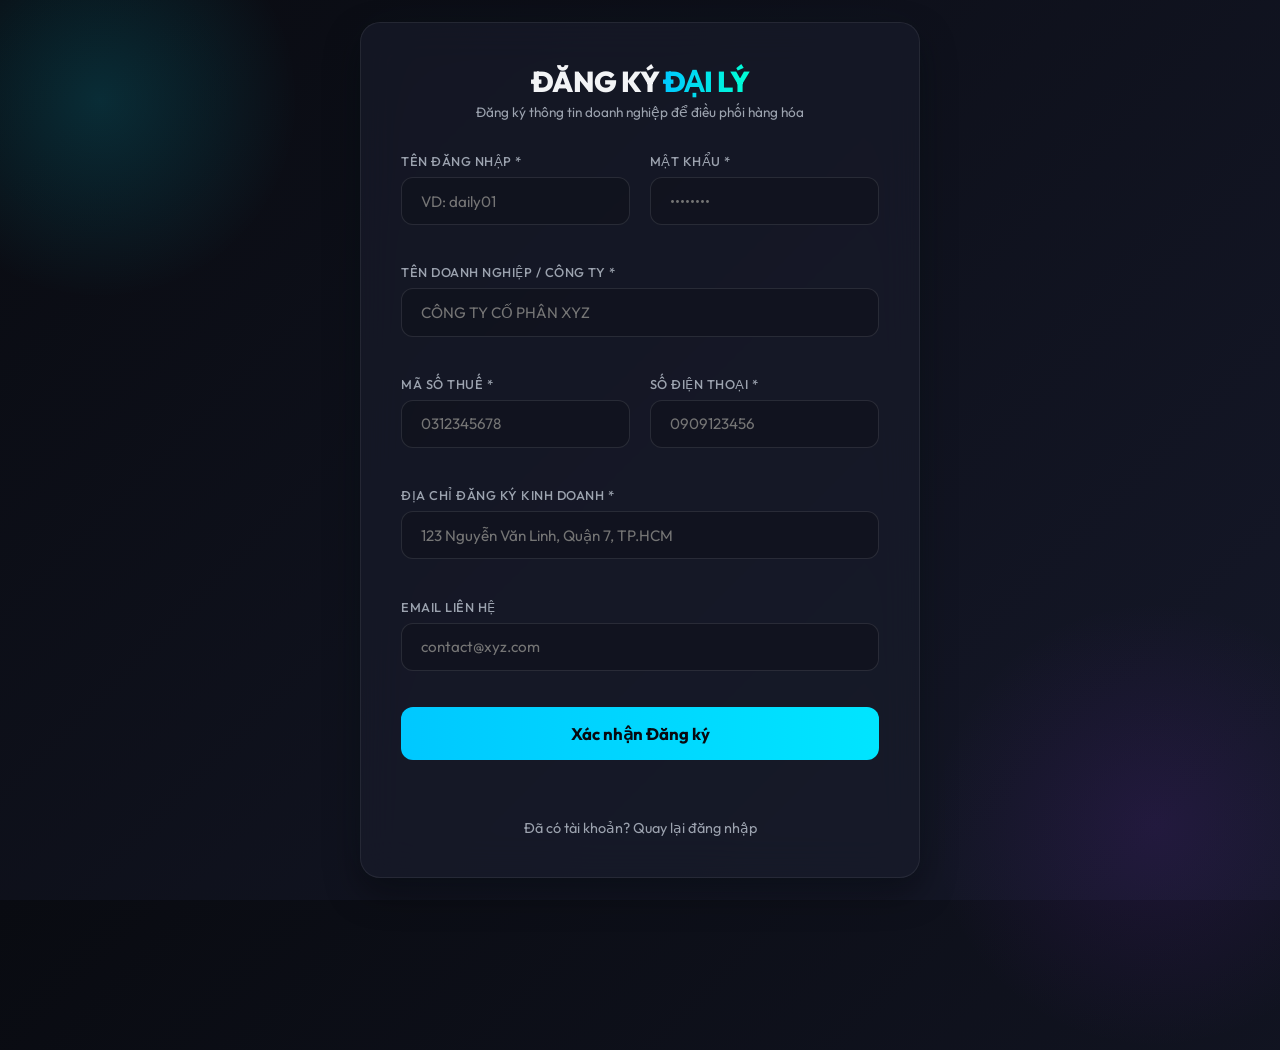
<file: src/main/resources/static/register.html>
<!DOCTYPE html>
<html lang="vi">

<head>
  <meta charset="UTF-8">
  <meta name="viewport" content="width=device-width, initial-scale=1.0">
  <title>News Distribution — Đăng ký Đại lý</title>
  <link rel="preconnect" href="https://fonts.googleapis.com">
  <link rel="preconnect" href="https://fonts.gstatic.com" crossorigin>
  <link href="https://fonts.googleapis.com/css2?family=Outfit:wght@300;400;500;600;700&display=swap" rel="stylesheet">
  <style>
    :root {
      --bg-gradient: linear-gradient(135deg, #090b11 0%, #151829 100%);
      --accent-color: #00e5ff;
      --accent-glow: rgba(0, 229, 255, 0.4);
      --card-bg: rgba(26, 29, 43, 0.65);
      --card-border: rgba(255, 255, 255, 0.07);
      --text-main: #f3f4f6;
      --text-muted: #9ca3af;
      --input-bg: rgba(17, 19, 30, 0.8);
      --input-border: rgba(255, 255, 255, 0.1);
    }

    * {
      box-sizing: border-box;
      margin: 0;
      padding: 0;
      font-family: 'Outfit', sans-serif;
    }

    body {
      background: var(--bg-gradient);
      min-height: 100vh;
      display: flex;
      align-items: center;
      justify-content: center;
      color: var(--text-main);
      overflow-x: hidden;
      position: relative;
    }

    /* Ambient background glows */
    body::before {
      content: '';
      position: absolute;
      width: 400px;
      height: 400px;
      background: radial-gradient(circle, rgba(0, 229, 255, 0.15) 0%, transparent 70%);
      top: -100px;
      left: -100px;
      z-index: 0;
    }

    body::after {
      content: '';
      position: absolute;
      width: 450px;
      height: 450px;
      background: radial-gradient(circle, rgba(138, 43, 226, 0.12) 0%, transparent 70%);
      bottom: -150px;
      right: -100px;
      z-index: 0;
    }

    .container {
      position: relative;
      z-index: 10;
      width: 100%;
      max-width: 600px;
      padding: 20px;
    }

    .card {
      background: var(--card-bg);
      backdrop-filter: blur(20px);
      -webkit-backdrop-filter: blur(20px);
      border: 1px solid var(--card-border);
      border-radius: 20px;
      padding: 2.5rem;
      box-shadow: 0 15px 35px rgba(0, 0, 0, 0.4),
        0 0 50px rgba(0, 229, 255, 0.03);
    }

    .logo-container {
      display: flex;
      flex-direction: column;
      align-items: center;
      margin-bottom: 2rem;
    }

    h1 {
      color: var(--text-main);
      font-size: 1.6rem;
      font-weight: 700;
      text-align: center;
      letter-spacing: -0.5px;
    }

    .subtitle {
      color: var(--text-muted);
      font-size: 0.85rem;
      margin-top: 0.25rem;
      text-align: center;
    }

    .grid-form {
      display: grid;
      grid-template-columns: 1fr 1fr;
      gap: 1.2rem;
    }

    .form-group {
      margin-bottom: 1.25rem;
    }

    .full-width {
      grid-column: 1 / -1;
    }

    label {
      color: var(--text-muted);
      font-size: 0.8rem;
      font-weight: 500;
      display: block;
      margin-bottom: 0.5rem;
      text-transform: uppercase;
      letter-spacing: 0.5px;
    }

    input {
      width: 100%;
      padding: 0.85rem 1.2rem;
      border-radius: 12px;
      border: 1px solid var(--input-border);
      background: var(--input-bg);
      color: var(--text-main);
      font-size: 0.95rem;
      transition: all 0.25s ease;
      outline: none;
    }

    input:focus {
      border-color: var(--accent-color);
      box-shadow: 0 0 12px rgba(0, 229, 255, 0.15);
      background: rgba(17, 19, 30, 0.95);
    }

    button {
      width: 100%;
      padding: 1rem;
      background: linear-gradient(90deg, #00c8ff, #00e5ff);
      color: #080a10;
      border: none;
      border-radius: 12px;
      font-size: 1.05rem;
      font-weight: 700;
      cursor: pointer;
      transition: all 0.3s ease;
      margin-top: 1rem;
    }

    button:hover {
      background: linear-gradient(90deg, #00e5ff, #00ffd5);
      transform: translateY(-2px);
      box-shadow: 0 6px 20px rgba(0, 229, 255, 0.35);
    }

    .message {
      text-align: center;
      margin-top: 1rem;
      min-height: 1.2rem;
      font-weight: 500;
    }
    
    .error { color: #ff5252; }
    .success { color: #00e676; }

    .login-link {
      display: block;
      text-align: center;
      margin-top: 1.5rem;
      color: var(--text-muted);
      text-decoration: none;
      font-size: 0.9rem;
    }
    
    .login-link:hover {
      color: var(--accent-color);
    }
  </style>
</head>

<body>
  <div class="container">
    <div class="card">
      <div class="logo-container">
        <h1 style="font-size: 1.8rem; font-weight: 800; text-transform: uppercase;">Đăng ký <span
            style="background: linear-gradient(90deg, #00c8ff, #00ffd5); -webkit-background-clip: text; -webkit-text-fill-color: transparent;">Đại lý</span>
        </h1>
        <div class="subtitle">Đăng ký thông tin doanh nghiệp để điều phối hàng hóa</div>
      </div>

      <div class="grid-form">
        <!-- Thông tin Đăng nhập -->
        <div class="form-group">
          <label for="username">Tên đăng nhập *</label>
          <input type="text" id="username" placeholder="VD: daily01">
        </div>
        <div class="form-group">
          <label for="password">Mật khẩu *</label>
          <input type="password" id="password" placeholder="••••••••">
        </div>
        
        <!-- Thông tin Doanh nghiệp -->
        <div class="form-group full-width">
          <label for="tenDoanhNghiep">Tên doanh nghiệp / Công ty *</label>
          <input type="text" id="tenDoanhNghiep" placeholder="CÔNG TY CỔ PHẦN XYZ">
        </div>
        <div class="form-group">
          <label for="maSoThue">Mã số thuế *</label>
          <input type="text" id="maSoThue" placeholder="0312345678">
        </div>
        <div class="form-group">
          <label for="soDienThoai">Số điện thoại *</label>
          <input type="text" id="soDienThoai" placeholder="0909123456">
        </div>
        <div class="form-group full-width">
          <label for="diaChi">Địa chỉ đăng ký kinh doanh *</label>
          <input type="text" id="diaChi" placeholder="123 Nguyễn Văn Linh, Quận 7, TP.HCM">
        </div>
        <div class="form-group full-width">
          <label for="email">Email liên hệ</label>
          <input type="email" id="email" placeholder="contact@xyz.com">
        </div>
      </div>

      <button onclick="doRegister()">Xác nhận Đăng ký</button>
      <div class="message" id="msgBox"></div>
      
      <a href="/login.html" class="login-link">Đã có tài khoản? Quay lại đăng nhập</a>
    </div>
  </div>

  <script>
    async function doRegister() {
      const username = document.getElementById('username').value.trim();
      const password = document.getElementById('password').value;
      const tenDoanhNghiep = document.getElementById('tenDoanhNghiep').value.trim();
      const maSoThue = document.getElementById('maSoThue').value.trim();
      const soDienThoai = document.getElementById('soDienThoai').value.trim();
      const diaChi = document.getElementById('diaChi').value.trim();
      const email = document.getElementById('email').value.trim();
      
      const msgBox = document.getElementById('msgBox');
      msgBox.className = 'message error';

      if (!username || !password || !tenDoanhNghiep || !maSoThue || !soDienThoai || !diaChi) {
        msgBox.textContent = 'Vui lòng điền các trường bắt buộc (*)';
        return;
      }

      msgBox.textContent = 'Đang xử lý...';

      try {
        const res = await fetch('/api/auth/register', {
          method: 'POST',
          headers: { 'Content-Type': 'application/json' },
          body: JSON.stringify({ 
            username, 
            password, 
            tenHienThi: tenDoanhNghiep, 
            email,
            tenDoanhNghiep,
            maSoThue,
            diaChi,
            soDienThoai
          })
        });

        const data = await res.json();
        if (!res.ok) {
          msgBox.textContent = data.error || 'Đăng ký thất bại';
          return;
        }

        msgBox.className = 'message success';
        msgBox.textContent = 'Đăng ký thành công! Đang chuyển hướng...';
        
        setTimeout(() => {
          window.location.href = '/login.html';
        }, 1500);
        
      } catch (e) {
        msgBox.textContent = 'Lỗi kết nối tới máy chủ';
      }
    }
  </script>
</body>

</html>
</file>
